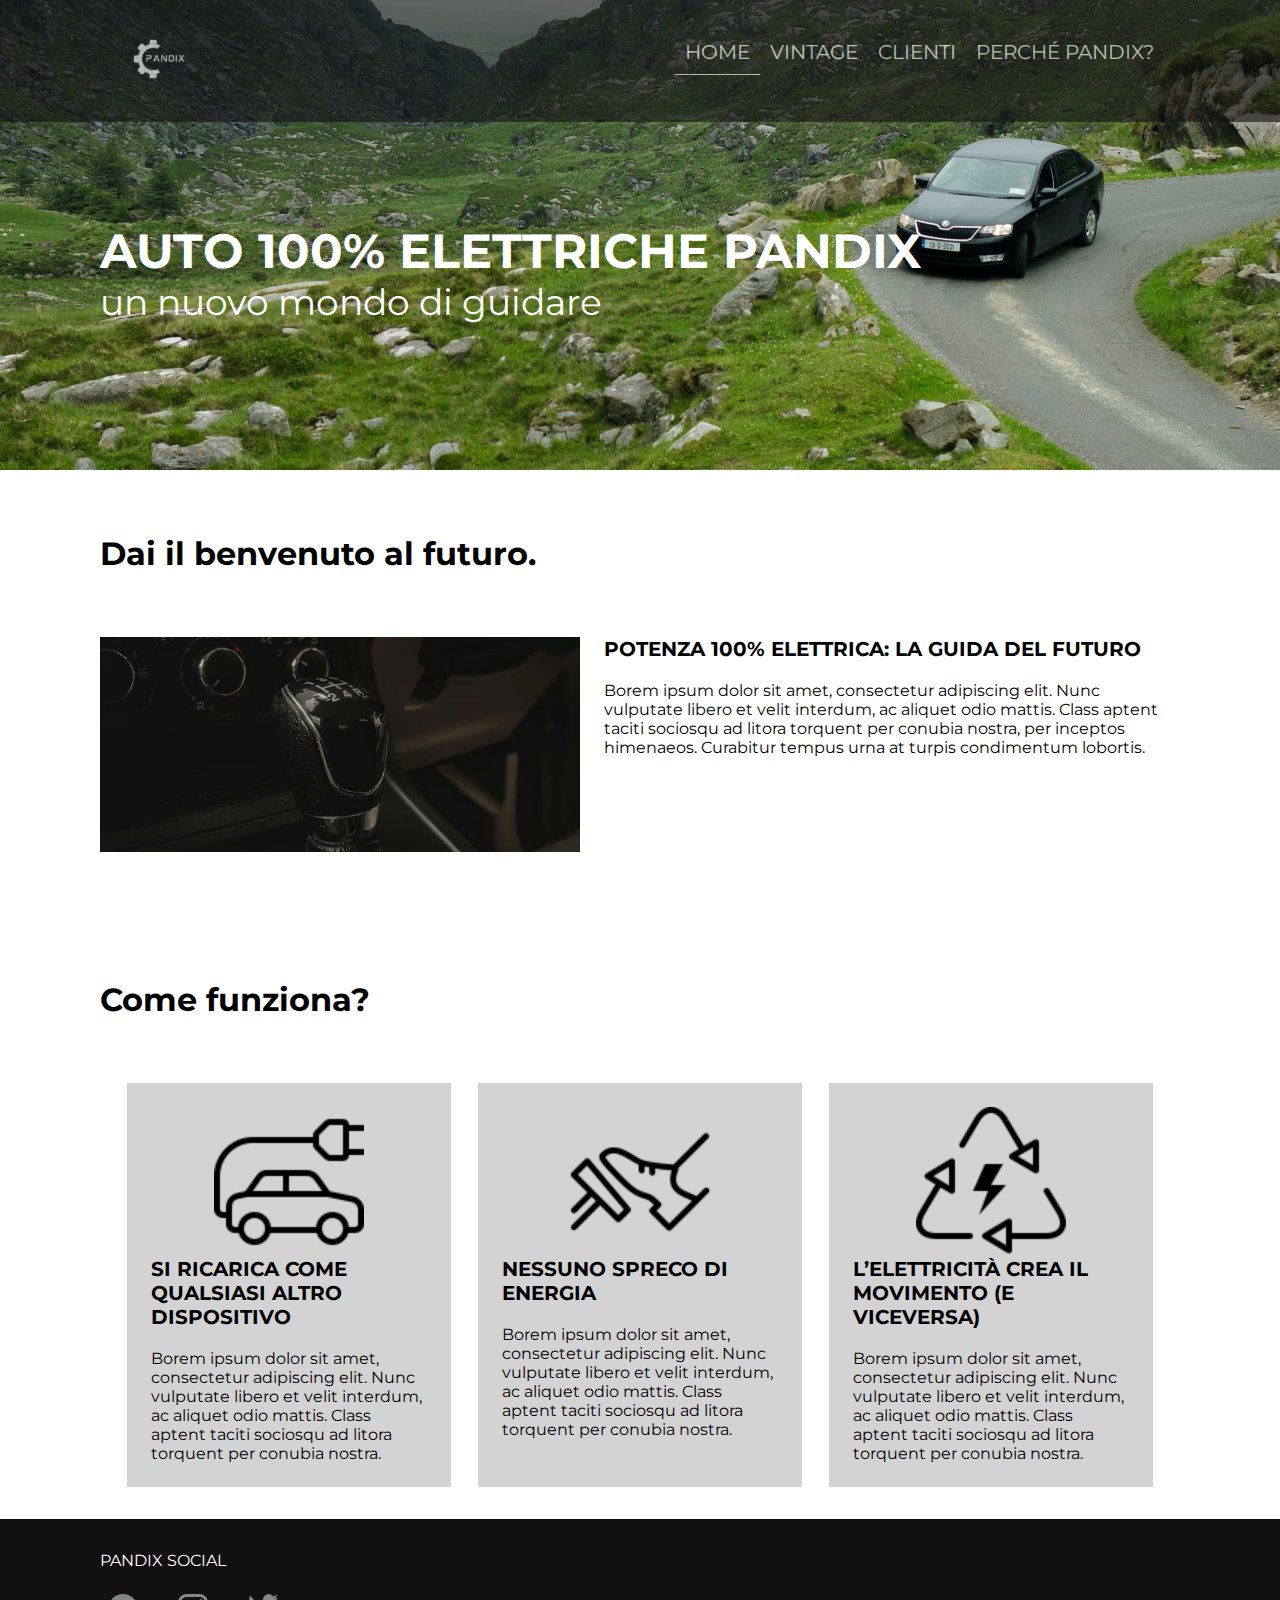
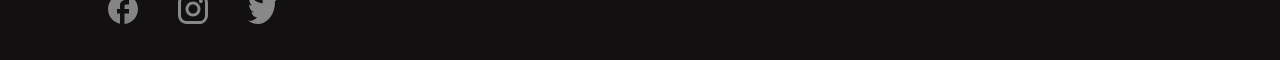
<file: index.html>
<!DOCTYPE html>
<html lang="en">

<head>
    <meta charset="UTF-8">
    <meta name="viewport" content="width=device-width, initial-scale=1.0">
    <title>Pandix | Home page</title>
    <link rel="stylesheet" href="style.css">
</head>

<body>
    <header class="index">
        <nav>
            <a href="#" class="logo"><img src="img/logo.svg" alt="logo"></a>
            <div class="parent">
                <span class="hamburger"> &#8801</span>
                <ul class="sub">
                    <li><a href="#" style="border-bottom: 1px solid white;">home</a></li>
                    <li><a href="vintage.html">vintage</a></li>
                    <li><a href="clienti.html">clienti</a></li>
                    <li><a href="perché-pandix.html">perché pandix?</a></li>
                </ul>
            </div>
        </nav>
        <div class="header">
            <h1>auto 100% elettriche pandix</h1>
            <p>un nuovo mondo di guidare</p>
        </div>
    </header>

    <main>
        <h2>Dai il benvenuto al futuro.</h2>
        <div class="container">
            <img src="img/index-img1.jpg" alt="foto di un cambio manuale">
            <div class="text">
                <h3>Potenza 100% elettrica: la guida del futuro</h3>
                <p>Borem ipsum dolor sit amet, consectetur adipiscing elit. Nunc vulputate libero et velit interdum, ac
                    aliquet odio mattis. Class aptent taciti sociosqu ad litora torquent per conubia nostra, per
                    inceptos
                    himenaeos. Curabitur tempus urna at turpis condimentum lobortis.</p>
            </div>
        </div>



        <h2>Come funziona?</h2>
        <section class="cards">
            <article class="card">
                <img src="svg/Electric Vehicle.svg" alt="un'icona che raffigura una macchina elettrica" class="icon">
                <h3>Si ricarica come qualsiasi altro dispositivo</h3>
                <p>Borem ipsum dolor sit amet, consectetur adipiscing elit. Nunc vulputate libero et velit interdum, ac
                    aliquet odio mattis. Class aptent taciti sociosqu ad litora torquent per conubia nostra.</p>
            </article>

            <article class="card">
                <img src="svg/Brake Pedal.svg" alt="un'icona che raffigura un piede sul pedale della macchina"
                    class="icon">
                <h3>Nessuno spreco di energia</h3>
                <p>Borem ipsum dolor sit amet, consectetur adipiscing elit. Nunc vulputate libero et velit interdum, ac
                    aliquet odio mattis. Class aptent taciti sociosqu ad litora torquent per conubia nostra.</p>
            </article>

            <article class="card">
                <img src="svg/Renewable Energy.svg" alt="un'icona che raffigura il concetto di ricaricabile"
                    class="icon">
                <h3>L’elettricità crea il movimento (e viceversa)</h3>
                <p>Borem ipsum dolor sit amet, consectetur adipiscing elit. Nunc vulputate libero et velit interdum,
                    ac
                    aliquet odio mattis. Class aptent taciti sociosqu ad litora torquent per conubia nostra.</p>
            </article>
        </section>
    </main>

    <footer>
        <p>pandix social</p>
        <a href="#"><img src="svg/fb.svg" alt="icona di facebook"></a>
        <a href="#"><img src="svg/instagram.svg" alt="icona di instagram"></a>
        <a href="#"><img src="svg/twitter.svg" alt="icona di twitter"></a>
    </footer>
</body>

</html>
</file>
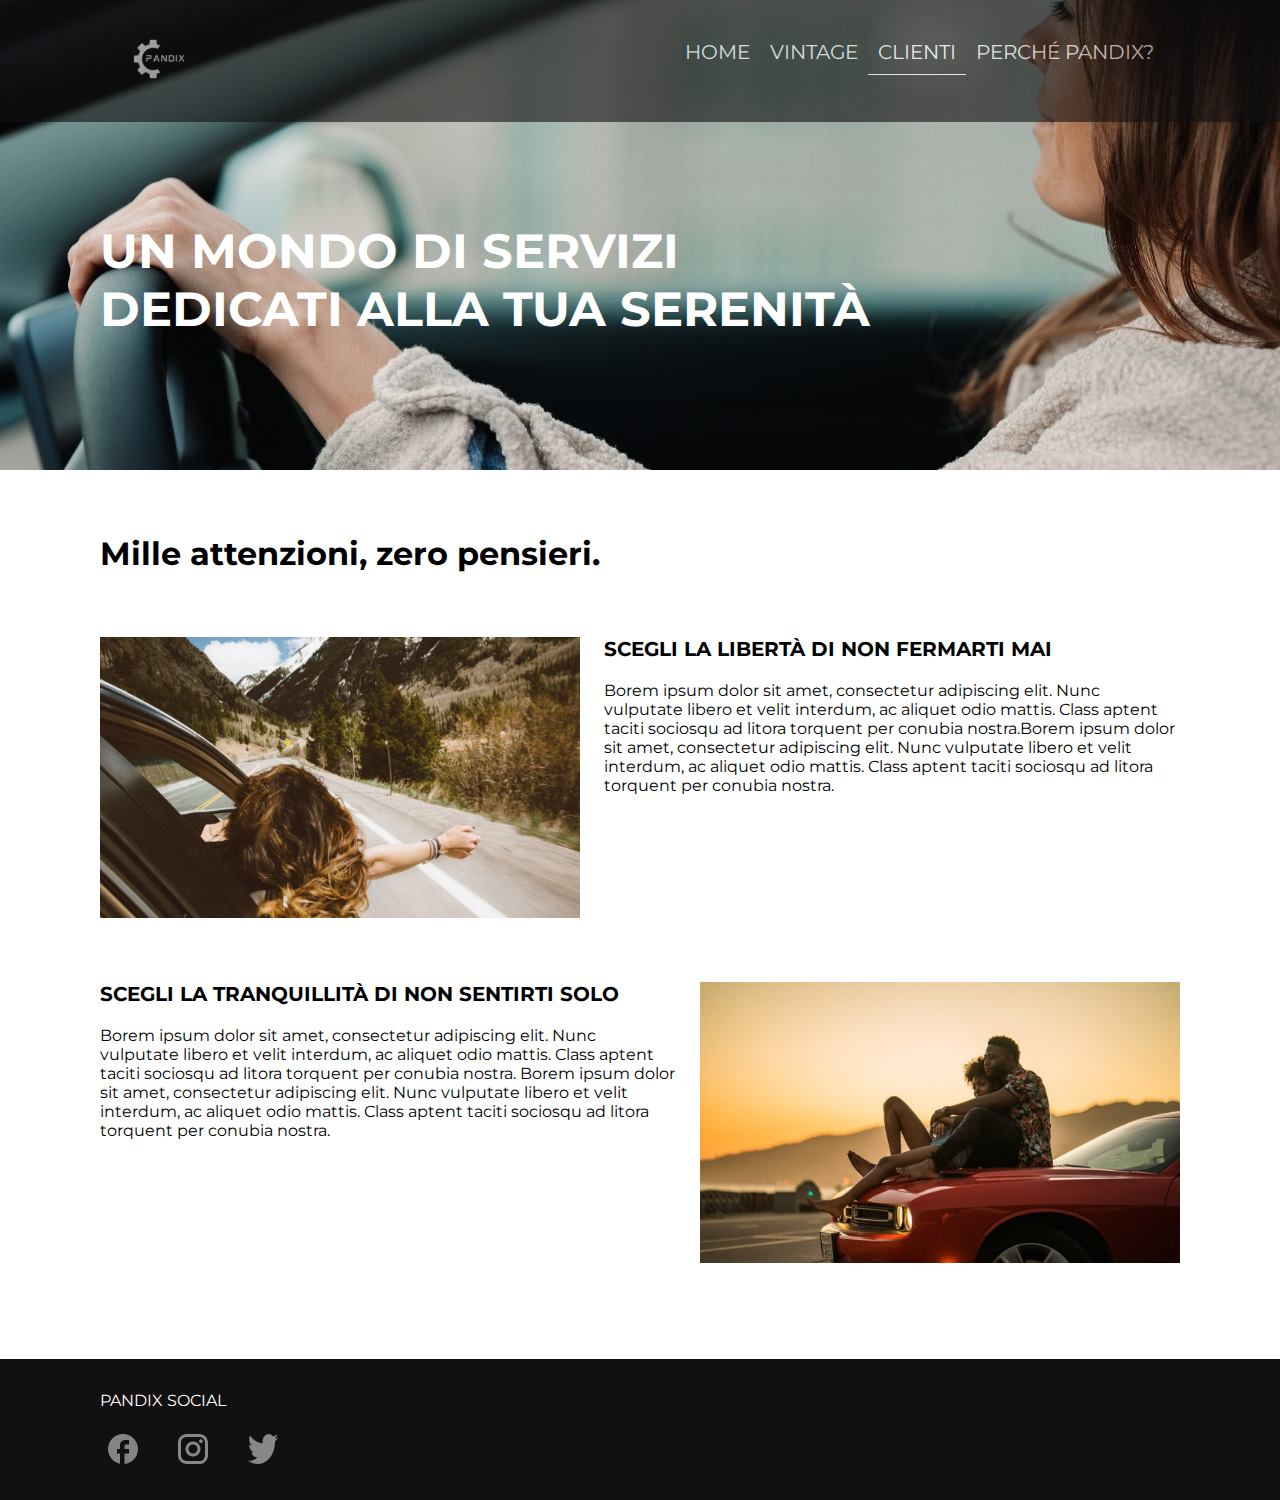
<file: clienti.html>
<!DOCTYPE html>
<html lang="en">

<head>
    <meta charset="UTF-8">
    <meta name="viewport" content="width=device-width, initial-scale=1.0">
    <title>Pandix | Clienti</title>
    <link rel="stylesheet" href="style.css">
</head>

<body>
    <header class="clienti">

        <nav>
            <a href="index.html" class="logo"><img src="img/logo.svg" alt="logo"></a>
            <div class="parent">
                <span class="hamburger"> &#8801</span>
                <ul class="sub">
                    <li><a href="index.html">home</a></li>
                    <li><a href="vintage.html">vintage</a></li>
                    <li><a href="#" style="border-bottom: 1px solid white;">clienti</a></li>
                    <li><a href="perché-pandix.html">perché pandix?</a></li>
                </ul>
            </div>
        </nav>
        <div class="header">
            <h1>un mondo di servizi <br>dedicati alla tua serenità</h1>
        </div>
    </header>

    <main>
        <h2>Mille attenzioni, zero pensieri.</h2>

        <section>
            <div class="container">

                <img src="img/clienti-img1jpg.jpg"
                    alt="foto di una ragazza che si sta godendo la testa fuori dal finestrino di una macchina">

                <div class="text">
                    <h3>scegli la libertà di non fermarti mai</h3>
                    <p>Borem ipsum dolor sit amet, consectetur adipiscing elit. Nunc vulputate libero et velit interdum,
                        ac
                        aliquet odio mattis. Class aptent taciti sociosqu ad litora torquent per conubia nostra.Borem
                        ipsum
                        dolor sit amet, consectetur adipiscing elit. Nunc vulputate libero et velit interdum, ac
                        aliquet odio mattis. Class aptent taciti sociosqu ad litora torquent per conubia nostra.</p>
                </div>
            </div>

            <div class="container reverse">

                <img src="img/clienti-img2.jpg"
                    alt="foto di una coppia abbracciata e seduta sul cafano di una macchina">

                <div class="text">
                    <h3>scegli la tranquillità di non sentirti solo</h3>
                    <p>Borem ipsum dolor sit amet, consectetur adipiscing elit. Nunc vulputate libero et velit interdum,
                        ac
                        aliquet odio mattis. Class aptent taciti sociosqu ad litora torquent per conubia nostra. Borem
                        ipsum
                        dolor sit amet, consectetur adipiscing elit. Nunc vulputate libero et velit interdum, ac
                        aliquet odio mattis. Class aptent taciti sociosqu ad litora torquent per conubia nostra.</p>
                </div>
            </div>
        </section>
    </main>

    <footer>
        <p>pandix social</p>
        <a href="#"><img src="svg/fb.svg" alt="icona di facebook"></a>
        <a href="#"><img src="svg/instagram.svg" alt="icona di instagram"></a>
        <a href="#"><img src="svg/twitter.svg" alt="icona di twitter"></a>
    </footer>
</body>

</html>
</file>
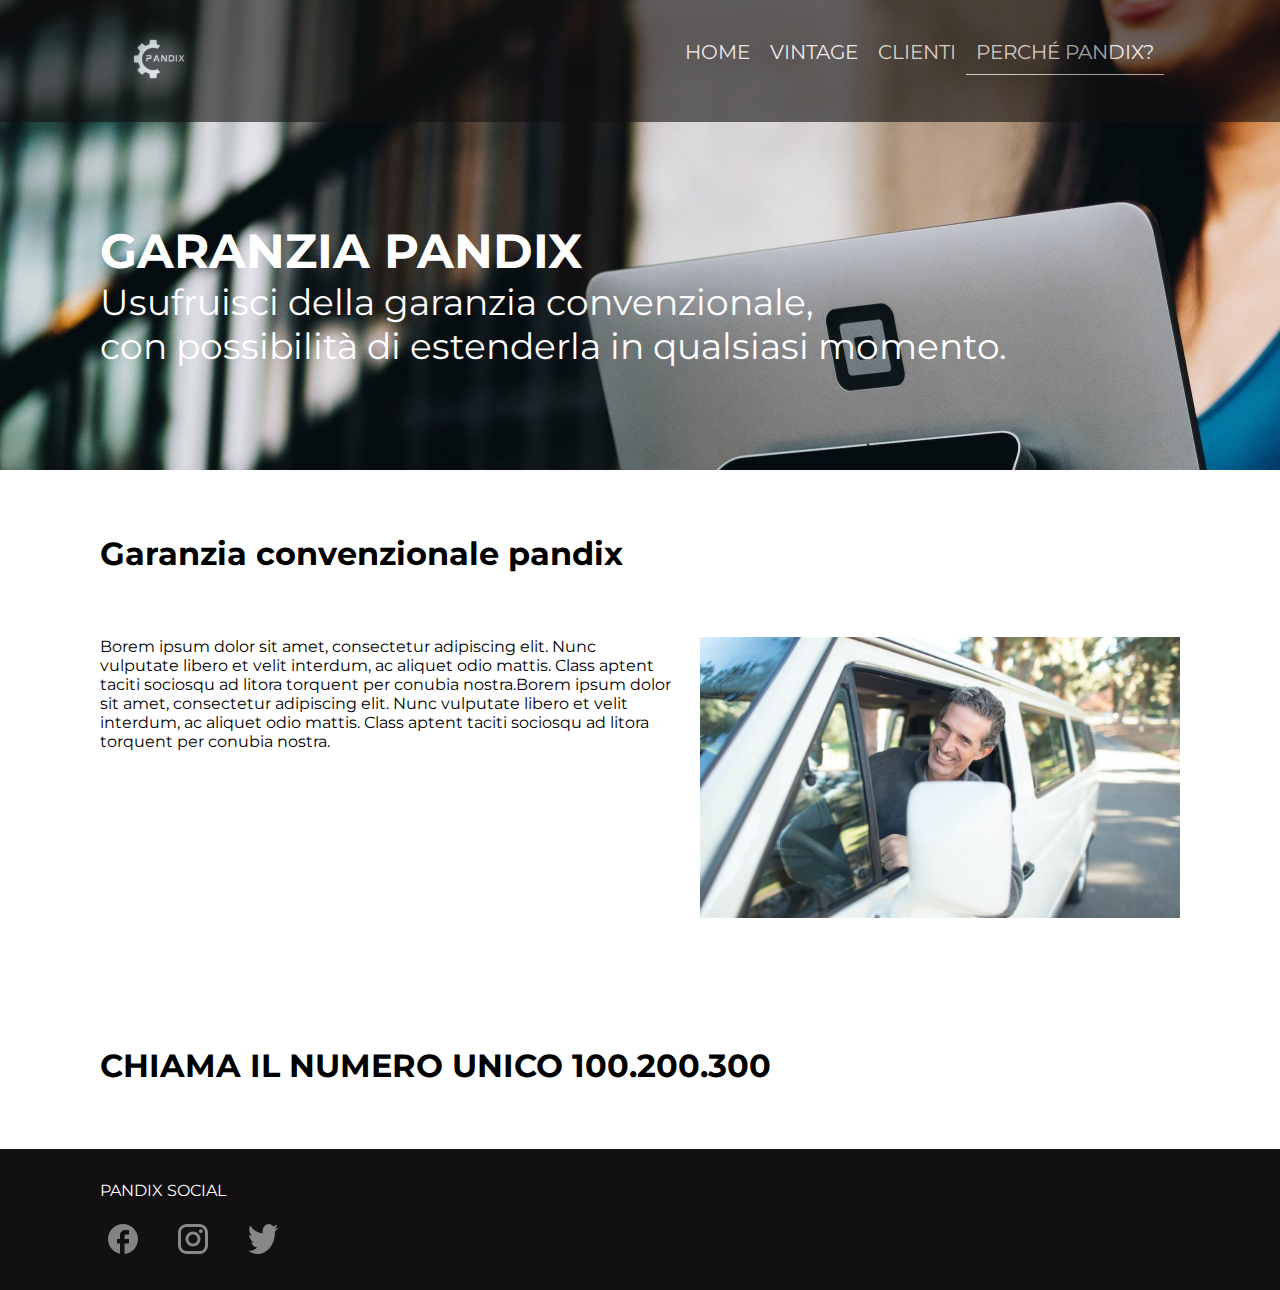
<file: perché-pandix.html>
<!DOCTYPE html>
<html lang="en">

<head>
    <meta charset="UTF-8">
    <meta name="viewport" content="width=device-width, initial-scale=1.0">
    <title>Pandix | Perché Pandix?</title>
    <link rel="stylesheet" href="style.css">
</head>

<body>
    <header class="perchè">

        <nav>
            <a href="index.html" class="logo"><img src="img/logo.svg" alt="logo"></a>
            <div class="parent">
                <span class="hamburger"> &#8801</span>
                <ul class="sub">
                    <li><a href="index.html">home</a></li>
                    <li><a href="vintage.html">vintage</a></li>
                    <li><a href="clienti.html">clienti</a></li>
                    <li><a href="#" style="border-bottom: 1px solid white;">perché pandix?</a></li>
                </ul>
            </div>
        </nav>
        <div class="header">
            <h1>garanzia pandix</h1>
            <p>Usufruisci della garanzia convenzionale, <br>con possibilità di estenderla in qualsiasi momento.</p>
        </div>
    </header>

    <main>
        <h2>Garanzia convenzionale pandix</h2>
        <section>
            <div class="container reverse">
                <img src="img/perchè-img1.jpg" alt="foto di un uomo sorridente in macchina">
                <div class="text">
                    <p>Borem ipsum dolor sit amet, consectetur adipiscing elit. Nunc vulputate libero et velit interdum,
                        ac
                        aliquet odio mattis. Class aptent taciti sociosqu ad litora torquent per conubia nostra.Borem
                        ipsum
                        dolor sit amet, consectetur adipiscing elit. Nunc vulputate libero et velit interdum, ac aliquet
                        odio
                        mattis. Class aptent taciti sociosqu ad litora torquent per conubia nostra.</p>
                </div>
            </div>
        </section>
        <section>
            <h2>CHIAMA IL NUMERO UNICO 100.200.300</h2>

        </section>
    </main>

    <footer>
        <p>pandix social</p>
        <a href="#"><img src="svg/fb.svg" alt="icona di facebook"></a>
        <a href="#"><img src="svg/instagram.svg" alt="icona di instagram"></a>
        <a href="#"><img src="svg/twitter.svg" alt="icona di twitter"></a>
    </footer>
</body>

</html>
</file>
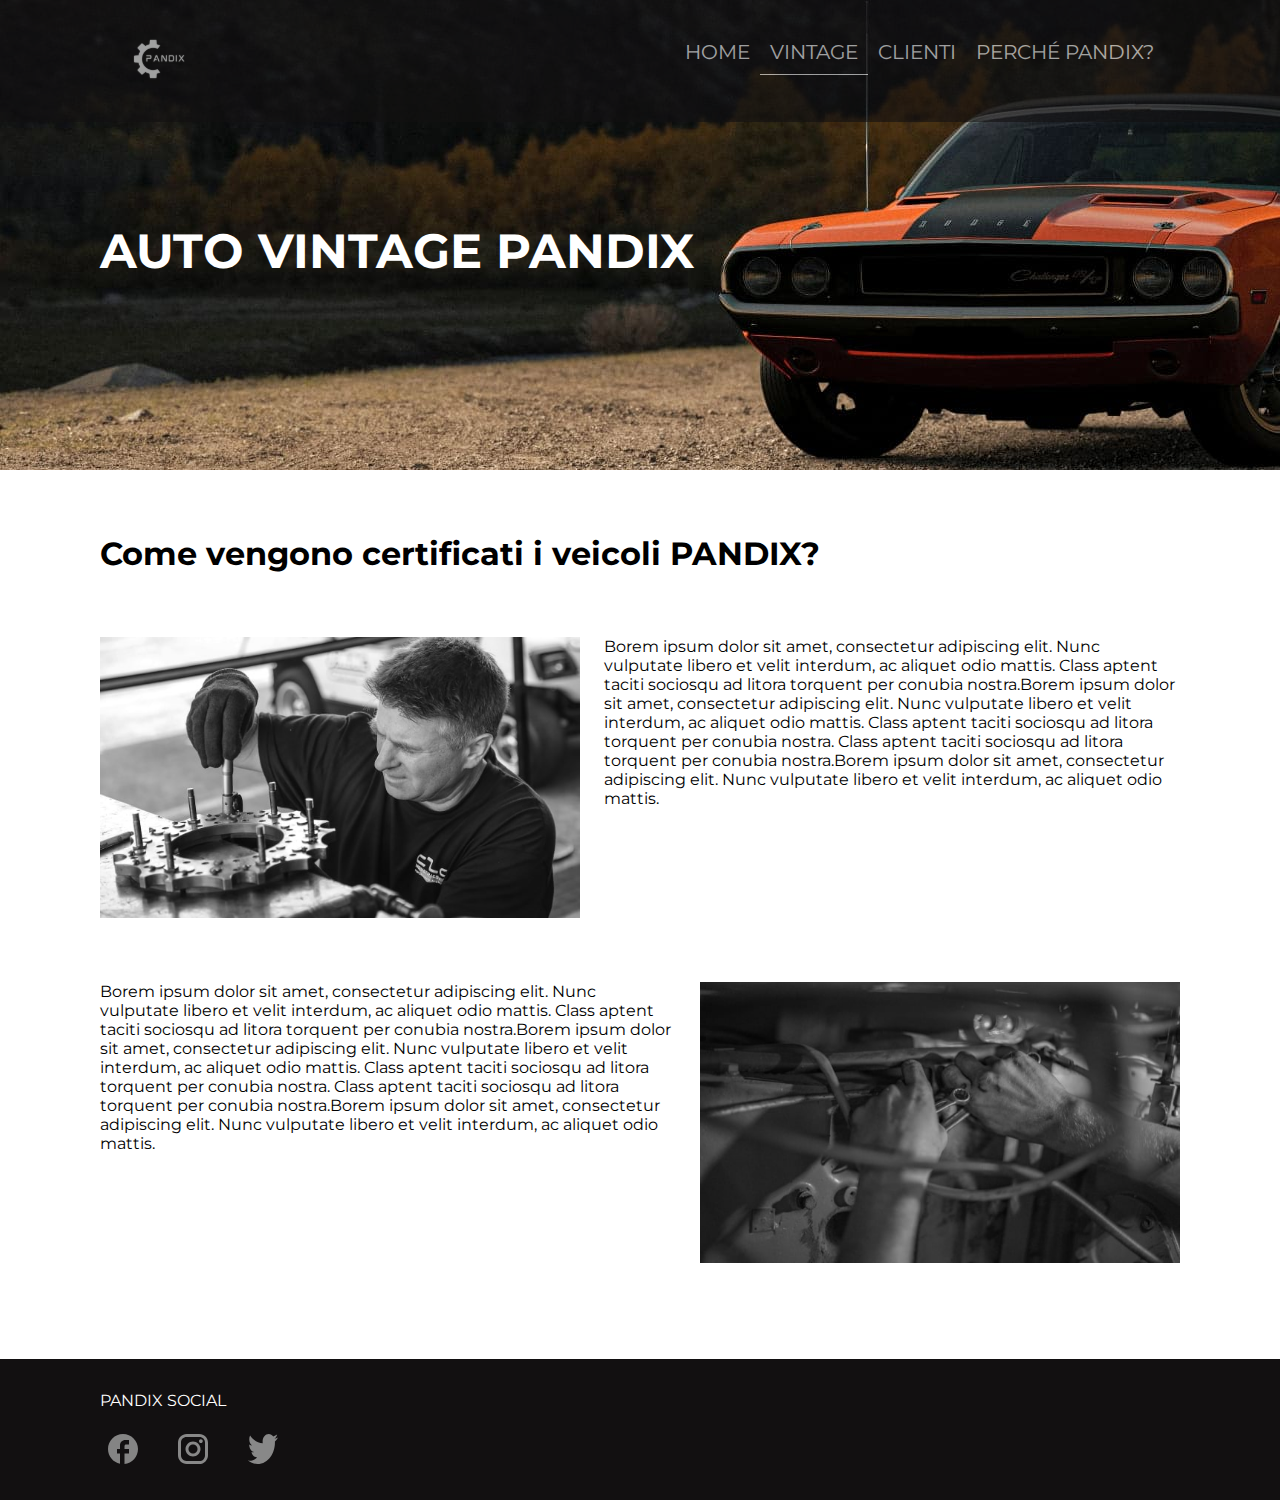
<file: vintage.html>
<!DOCTYPE html>
<html lang="en">

<head>
    <meta charset="UTF-8">
    <meta name="viewport" content="width=device-width, initial-scale=1.0">
    <title>Pandix | Vintage</title>
    <link rel="stylesheet" href="style.css">
</head>

<body>
    <header class="vintage">

        <nav>
            <a href="index.html" class="logo"><img src="img/logo.svg" alt="logo"></a>
            <div class="parent">
                <span class="hamburger"> &#8801</span>
                <ul class="sub">
                    <li><a href="index.html">home</a></li>
                    <li><a href="#" style="border-bottom: 1px solid white;">vintage</a></li>
                    <li><a href="clienti.html">clienti</a></li>
                    <li><a href="perché-pandix.html">perché pandix?</a></li>
                </ul>
            </div>
        </nav>
        <div class="header">
            <h1>auto vintage pandix</h1>
        </div>
    </header>

    <main>
        <section>
            <h2>Come vengono certificati i veicoli PANDIX?</h2>
            <div class="container">
                <img src="img/vintage-img1.jpg" alt="foto di un meccanico al lavoro">
                <div class="text">
                    <p>Borem ipsum dolor sit amet, consectetur adipiscing elit. Nunc vulputate libero et velit interdum,
                        ac
                        aliquet odio mattis. Class aptent taciti sociosqu ad litora torquent per conubia nostra.Borem
                        ipsum
                        dolor sit amet, consectetur adipiscing elit. Nunc vulputate libero et velit interdum, ac aliquet
                        odio mattis. Class aptent taciti sociosqu ad litora torquent per conubia nostra.
                        Class aptent taciti sociosqu ad litora torquent per conubia nostra.Borem ipsum
                        dolor sit amet, consectetur adipiscing elit. Nunc vulputate libero et velit interdum, ac aliquet
                        odio mattis.</p>
                </div>
            </div>

            <div class="container reverse">
                <img src="img/vintage-img-2.jpg" alt="foto di un meccanico al lavoro">
                <div class="text">
                    <p>Borem ipsum dolor sit amet, consectetur adipiscing elit. Nunc vulputate libero et velit interdum,
                        ac
                        aliquet odio mattis. Class aptent taciti sociosqu ad litora torquent per conubia nostra.Borem
                        ipsum
                        dolor sit amet, consectetur adipiscing elit. Nunc vulputate libero et velit interdum, ac aliquet
                        odio mattis. Class aptent taciti sociosqu ad litora torquent per conubia nostra.
                        Class aptent taciti sociosqu ad litora torquent per conubia nostra.Borem ipsum
                        dolor sit amet, consectetur adipiscing elit. Nunc vulputate libero et velit interdum, ac aliquet
                        odio mattis.</p>
                </div>
            </div>
        </section>
    </main>

    <footer>
        <p>pandix social</p>
        <a href="#"><img src="svg/fb.svg" alt="icona di facebook"></a>
        <a href="#"><img src="svg/instagram.svg" alt="icona di instagram"></a>
        <a href="#"><img src="svg/twitter.svg" alt="icona di twitter"></a>
    </footer>
</body>

</html>
</file>
<file: style.css>
@import url(https://fonts.googleapis.com/css?family=Montserrat:100,200,300,regular,500,600,700,800,900,100italic,200italic,300italic,italic,500italic,600italic,700italic,800italic,900italic);

* {
    margin: 0;
    padding: 0;
    box-sizing: border-box;
    font-family: "Montserrat";
}

li,
h1,
h3,
footer {
    text-transform: uppercase;
}

h1 {
    font-size: 3em;
    color: white;
    margin: auto;

}

header p {
    font-size: 2.25em;
    color: white;
}

h2 {
    font-size: 2em;
    margin: 2em auto;
}

h3 {
    font-size: 1.25em;
}

p {
    font-size: 1em;
}

/*NAVIGATION*/

ul {
    list-style: none;
    margin: 1.5em 6.25em;
}

.logo {
    margin: 0 6.25em;
}

li {
    font-size: 1.25em;
    font-weight: 400;
}

a {
    text-decoration: none;
    color: white;
    padding: 0.5em;
}

nav {
    background-color: #121011;
    opacity: 60%;
    padding: 1em;
    display: flex;
    justify-content: space-between;
}

.hamburger {
    display: none;
}

.sub {
    display: flex;
    position: relative;
    top: 0;
    left: 0;
}

.sub:hover {
    display: flex;
}

/*FINE NAVIGATION*/

main {
    margin: auto 6.25em;
}

/*BG-IMG*/
header {
    height: 470px;
}

.index {
    background-image: url("img/main-index.jpg");
    background-position: center;
}

.vintage {
    background-image: url("img/main-vintage.jpg");
}

.clienti {
    background-image: url("img/main-clienti.jpg");
}

.perchè {
    background-image: url("img/main-perchè.jpg");
}

/*FINE BG-IMG*/

.header {
    margin: 6.25em;
}

.icon {
    display: block;
    margin: 0 auto;
}

.cards {
    display: flex;
    justify-content: space-evenly;
}

.container {
    width: 100%;
    margin: 0 auto;
    display: flex;
    justify-content: space-between;
    gap: 1.5rem;
}

.container img {
    width: 30rem;

}

.card {
    width: 30%;
    background-color: lightgrey;
    padding: 1.5em;
}

.card h3 {
    margin-bottom: 1em;
}

.reverse {
    flex-direction: row-reverse;
}

.container img {
    margin-bottom: 4em;
}

.text h3 {
    margin-bottom: 1em;
}

/*FOOTER*/

footer {
    clear: both;
    margin-top: 2em;
    background-color: #121011;
    color: white;
    padding: 2em 6.25em;
}

footer img {
    margin: 1.5em 1.25em 0 0;
}

/*FINE FOOTER*/

/*MEDIA QUERY*/
@media only screen and (max-width: 1000px) {

    .index,
    .vintage,
    .clienti,
    .perchè {
        background-position: center;
    }

    /*hamburger menu*/
    nav {
        padding: 0.5rem;
        width: 100%;
        opacity: 100%;
        height: 5.5rem;
    }

    .hamburger {
        display: inline;
        margin: 0 2rem;
    }

    .logo {
        margin: 0 2rem;
    }

    ul {
        padding: 20px;
        background-color: white;
    }

    a {
        color: black;
        text-decoration: none;
        padding: 10px;
    }

    a:hover {
        padding: 10px;
    }

    li {
        display: inline;
        margin-right: 20px;
    }

    .parent {
        position: relative;
        float: right;
    }

    .sub {
        position: absolute;
        top: 40px;
        left: -150px;
        display: none;
    }

    .sub a {
        display: block;
    }

    .sub a:hover {
        background-color: black;
        color: white;
        padding: 10px;
    }

    .hamburger:hover~.sub,
    .sub:hover {
        display: block;
    }

    .hamburger {
        font-size: 4rem;
        color: white;
    }

    /*hamburger menu*/

    .header h1,
    .header p,
    h2,
    .card h3,
    .card p {
        text-align: center;
    }

    .header p {
        font-size: 1.5rem;
    }

    main {
        margin: 0 2rem;
    }

    .container img {
        width: 100%;
        margin: 0 auto;
    }

    .container,
    .cards {
        display: block;
    }

    .card {
        width: 100%;
        margin-bottom: 1rem;
    }

    .card img {
        width: 8rem;
    }

    .container {
        margin-bottom: 5rem;
    }

    .text {
        margin-top: 1rem;
    }
}

@media only screen and (max-width: 600px) {

    .logo,
    .header {
        margin: 0 0.5rem;
    }

    .index,
    .vintage,
    .clienti,
    .perchè {
        background-repeat: no-repeat;
    }

    .header h1 {
        font-size: 2.5rem;
        margin-top: 5rem;
    }

    header {
        height: 60vh;
    }

    main {
        margin: 1rem 1rem 0 1rem;
    }

    h2 {
        font-size: 1.5rem;
    }

    h3 {
        font-weight: 400;
    }

    footer {
        text-align: center;
    }
}
</file>
